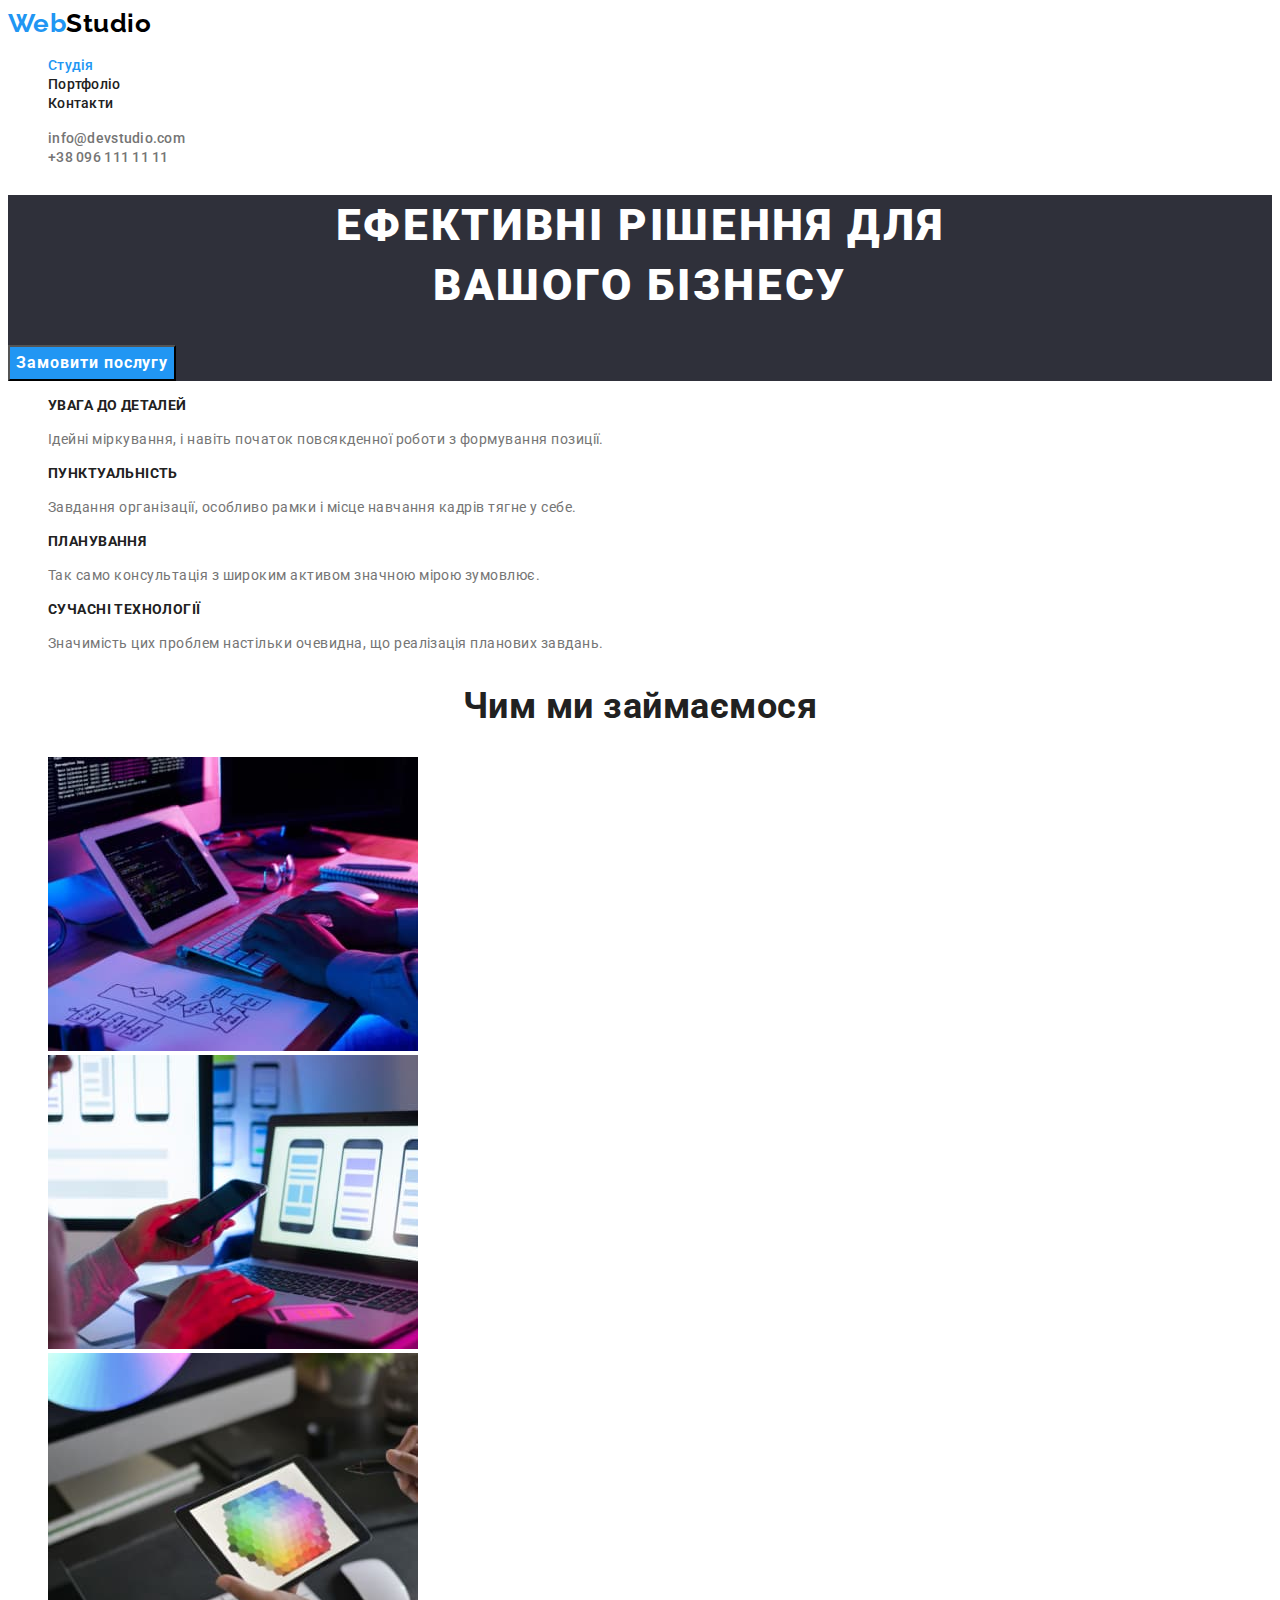
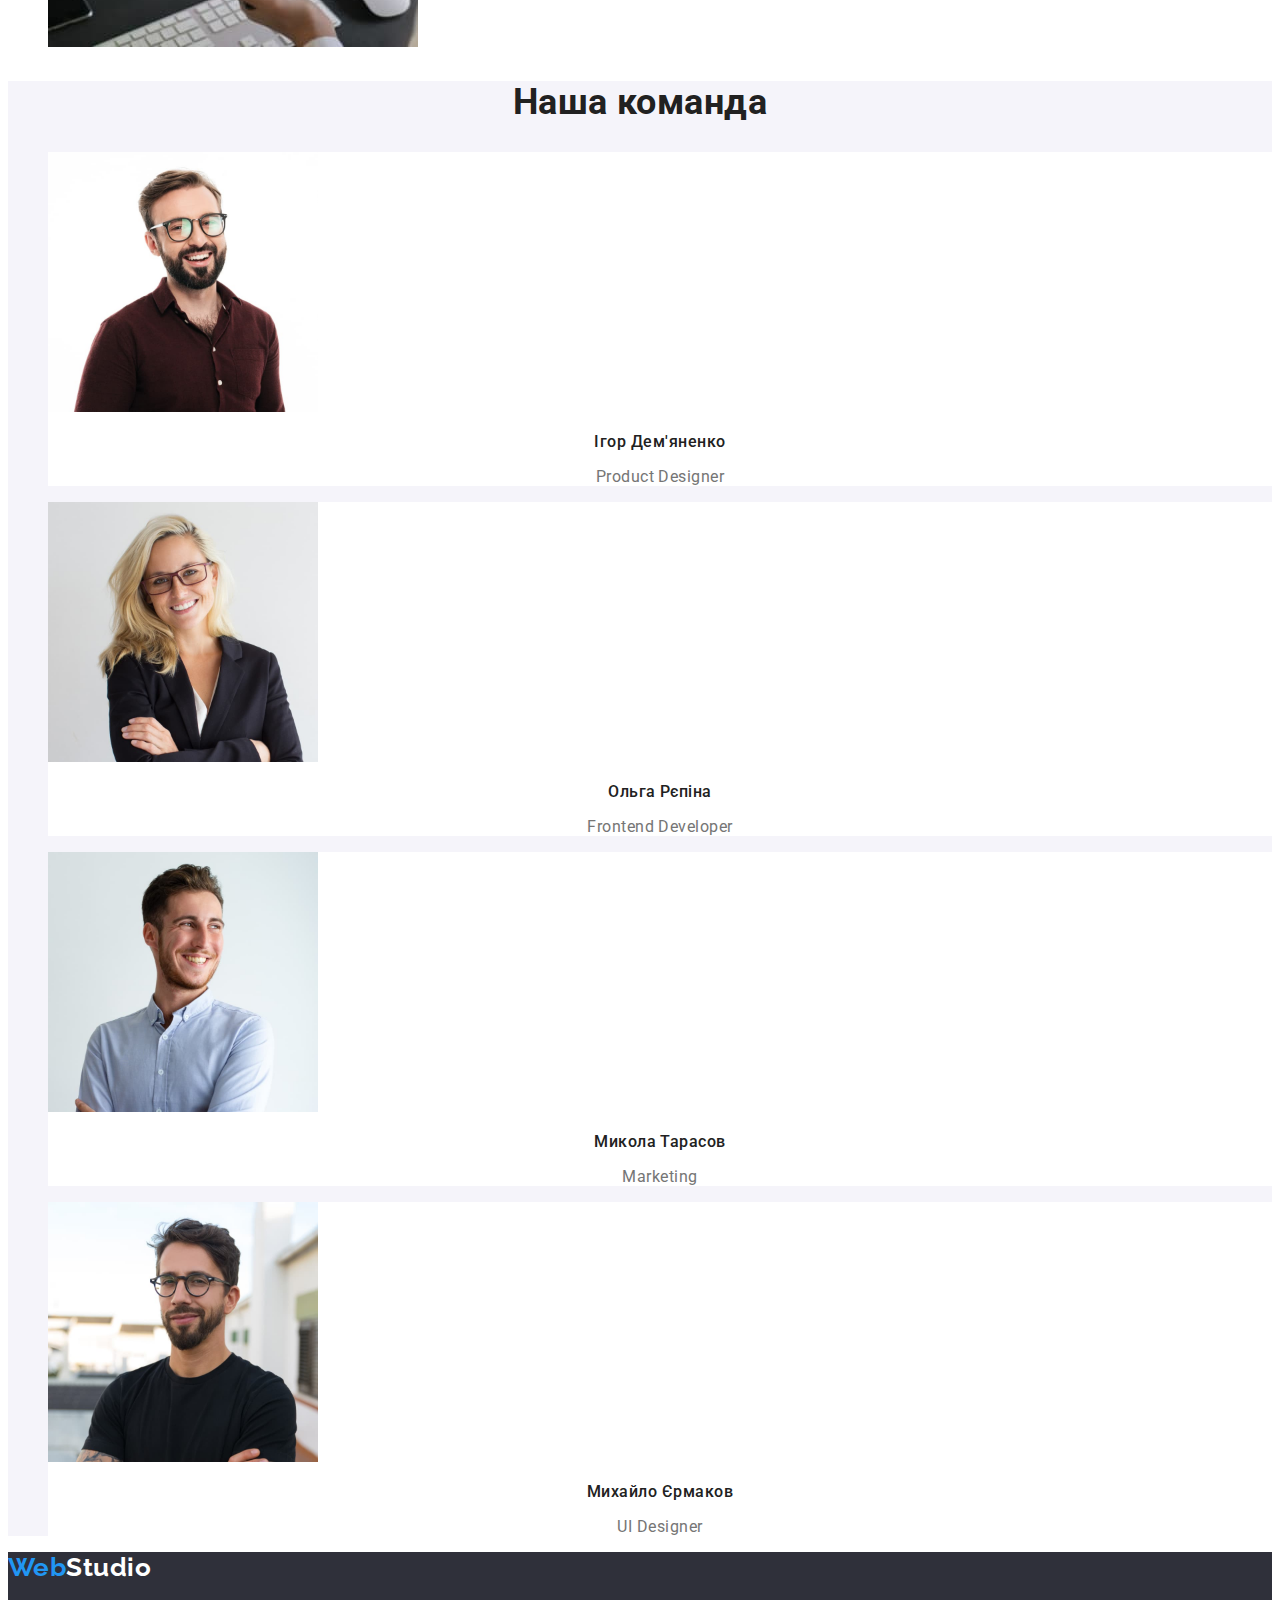
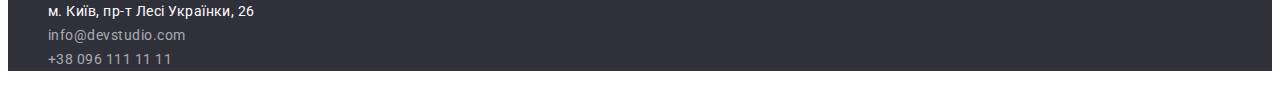
<file: index.html>
<!DOCTYPE html>
<html lang="uk">
  <head>
    <meta charset="UTF-8" />
    <meta http-equiv="X-UA-Compatible" content="IE=edge" />
    <meta name="viewport" content="width=device-width, initial-scale=1.0" />
    <title>Студія</title>
    <link
      href="https://fonts.googleapis.com/css2?family=Raleway:wght@700&family=Roboto:wght@400;500;700;900&display=swap"
      rel="stylesheet"
    />
    <link rel="stylesheet" href="./css/styles.css" />
  </head>
  <body>
    <!-- Шапка сайта -->
    <header>
      <nav>
        <a class="header-logo link" href="./index.html">
          <span class="header-logo-web">Web</span>Studio</a
        >
        <ul class="site-nav list">
          <li><a class="current link" href="./index.html">Студія</a></li>
          <li><a class="link" href="./portfolio.html">Портфоліо</a></li>
          <li><a class="link" href="">Контакти</a></li>
        </ul>
      </nav>
      <ul class="auth-nav list">
        <li>
          <a class="link" href="mailto:info@devstudio.com"
            >info@devstudio.com</a
          >
        </li>
        <li><a class="link" href="tel:+380961111111">+38 096 111 11 11</a></li>
      </ul>
    </header>
    <main>
      <!-- Баннер -->
      <section class="hero">
        <h1 class="hero-title">Ефективні рішення для<br />вашого бізнесу</h1>
        <button class="hero-button" type="button">Замовити послугу</button>
      </section>
      <!-- Особливості -->
      <section class="features">
        <h2 class="features-title" hidden>Особливості</h2>
        <ul class="features-list list">
          <li>
            <h3 class="title">УВАГА ДО ДЕТАЛЕЙ</h3>
            <p class="text">
              Ідейні міркування, і навіть початок повсякденної роботи з
              формування позиції.
            </p>
          </li>
          <li>
            <h3 class="title">ПУНКТУАЛЬНІСТЬ</h3>
            <p class="text">
              Завдання організації, особливо рамки і місце навчання кадрів тягне
              у себе.
            </p>
          </li>
          <li>
            <h3 class="title">ПЛАНУВАННЯ</h3>
            <p class="text">
              Так само консультація з широким активом значною мірою зумовлює.
            </p>
          </li>
          <li>
            <h3 class="title">СУЧАСНІ ТЕХНОЛОГІЇ</h3>
            <p class="text">
              Значимість цих проблем настільки очевидна, що реалізація планових
              завдань.
            </p>
          </li>
        </ul>
      </section>
      <!-- Чим займаємося, спеціалізація -->
      <section class="specialization">
        <h2 class="specialization-title">Чим ми займаємося</h2>
        <ul class="specialization-list list">
          <li>
            <img
              src="./images/specialization1.jpg"
              alt="Розробка бек-енду"
              width="370"
            />
          </li>
          <li>
            <img
              src="./images/specialization2.jpg"
              alt="Розробка фронт-енду"
              width="370"
            />
          </li>
          <li>
            <img
              src="./images/specialization3.jpg"
              alt="Розробка дизайну"
              width="370"
            />
          </li>
        </ul>
      </section>
      <!-- Команда -->
      <section class="team">
        <h2 class="team-title">Наша команда</h2>
        <ul class="team-list list">
          <li class="card">
            <img src="./images/team1.jpg" alt="Портрет" width="270" />
            <h3 class="title">Ігор Дем'яненко</h3>
            <p class="text">Product Designer</p>
          </li>
          <li class="card">
            <img src="./images/team2.jpg" alt="Портрет" width="270" />
            <h3 class="title">Ольга Рєпіна</h3>
            <p class="text">Frontend Developer</p>
          </li>
          <li class="card">
            <img src="./images/team3.jpg" alt="Портрет" width="270" />
            <h3 class="title">Микола Тарасов</h3>
            <p class="text">Marketing</p>
          </li>
          <li class="card">
            <img src="./images/team4.jpg" alt="Портрет" width="270" />
            <h3 class="title">Михайло Єрмаков</h3>
            <p class="text">UI Designer</p>
          </li>
        </ul>
      </section>
    </main>
    <!-- Футер -->
    <footer class="footer">
      <a class="footer-logo link" href="/">
        <span class="footer-logo-web">Web</span>Studio</a
      >
      <address class="address">
        <ul class="list">
          <li>
            <a
              class="city link"
              href="https://goo.gl/maps/1pyLAUd6PY9C7F6W9"
              target="_blank"
              rel="noopener noreferrer nofollow"
              >м. Київ, пр-т Лесі Українки, 26
            </a>
          </li>
          <li>
            <a class="link" href="mailto:info@devstudio.com"
              >info@devstudio.com</a
            >
          </li>
          <li>
            <a class="link" href="tel:+380961111111">+38 096 111 11 11</a>
          </li>
        </ul>
      </address>
    </footer>
  </body>
</html>
</file>
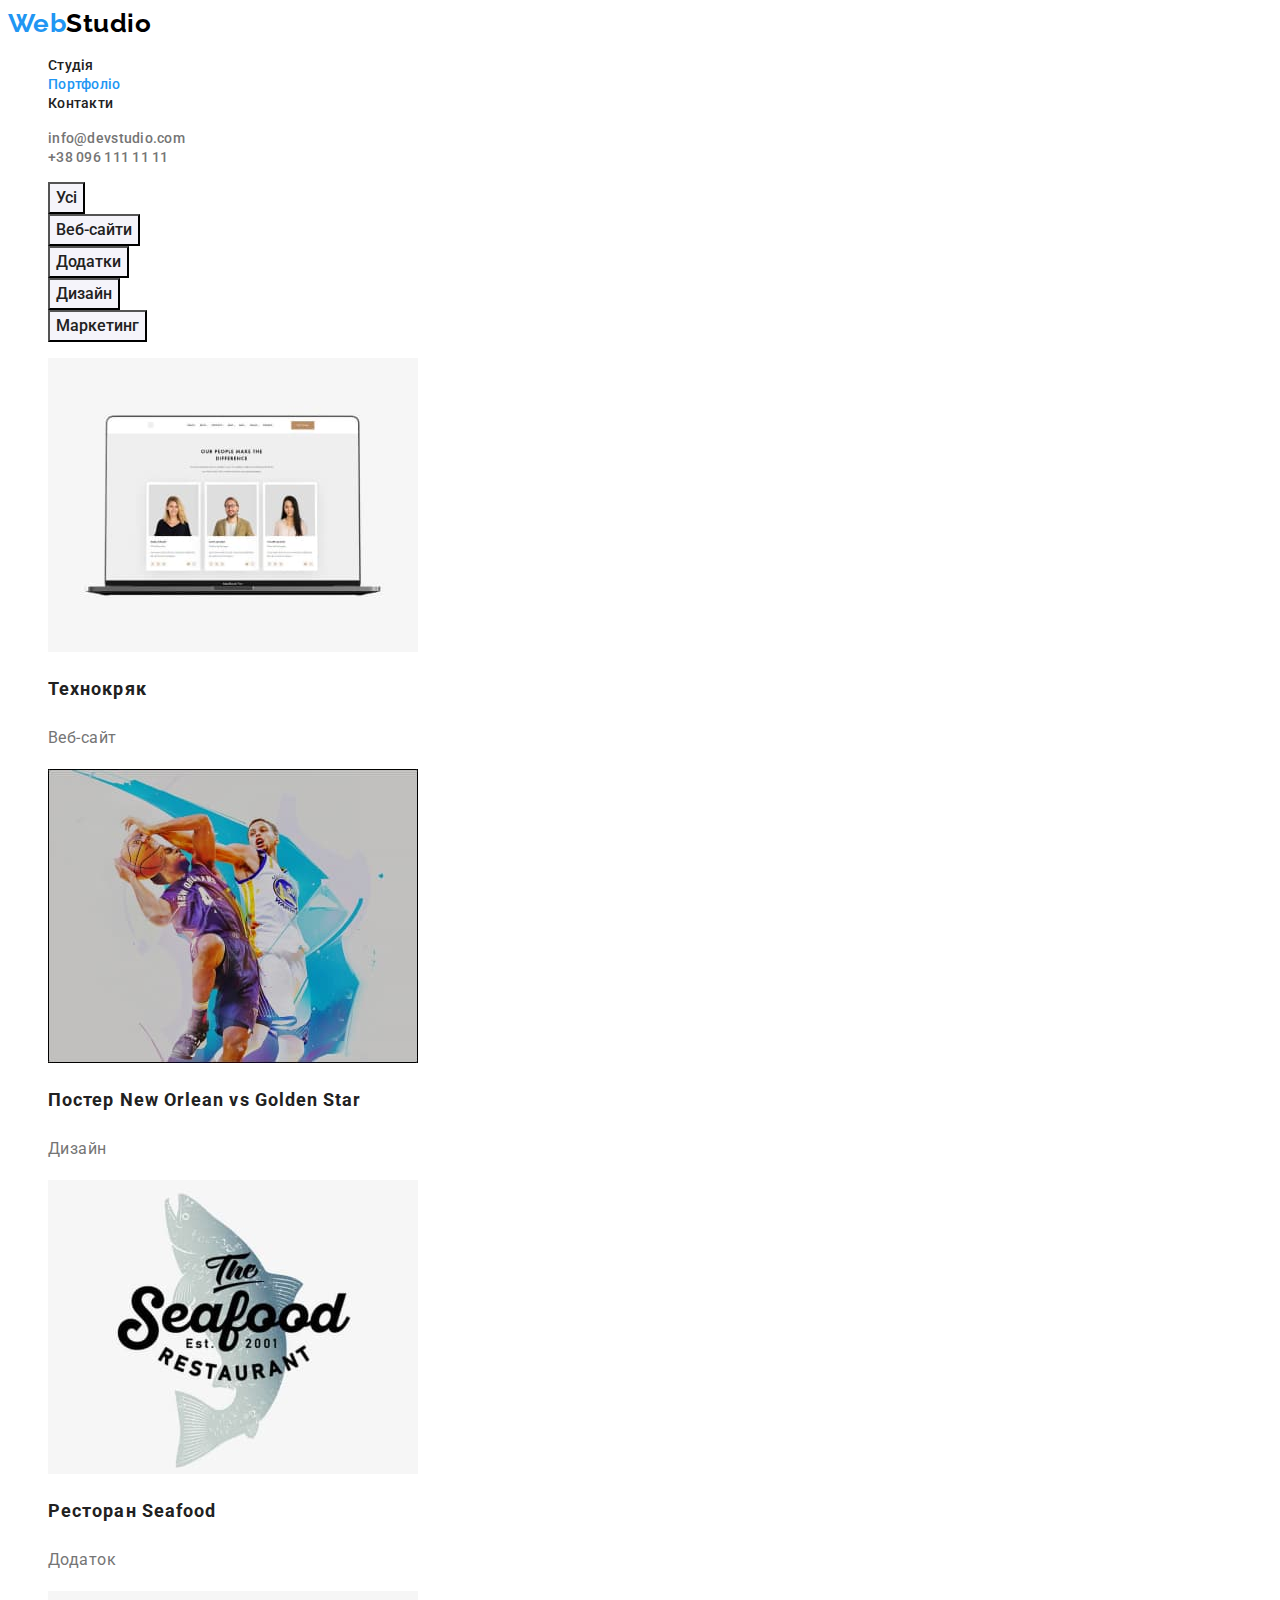
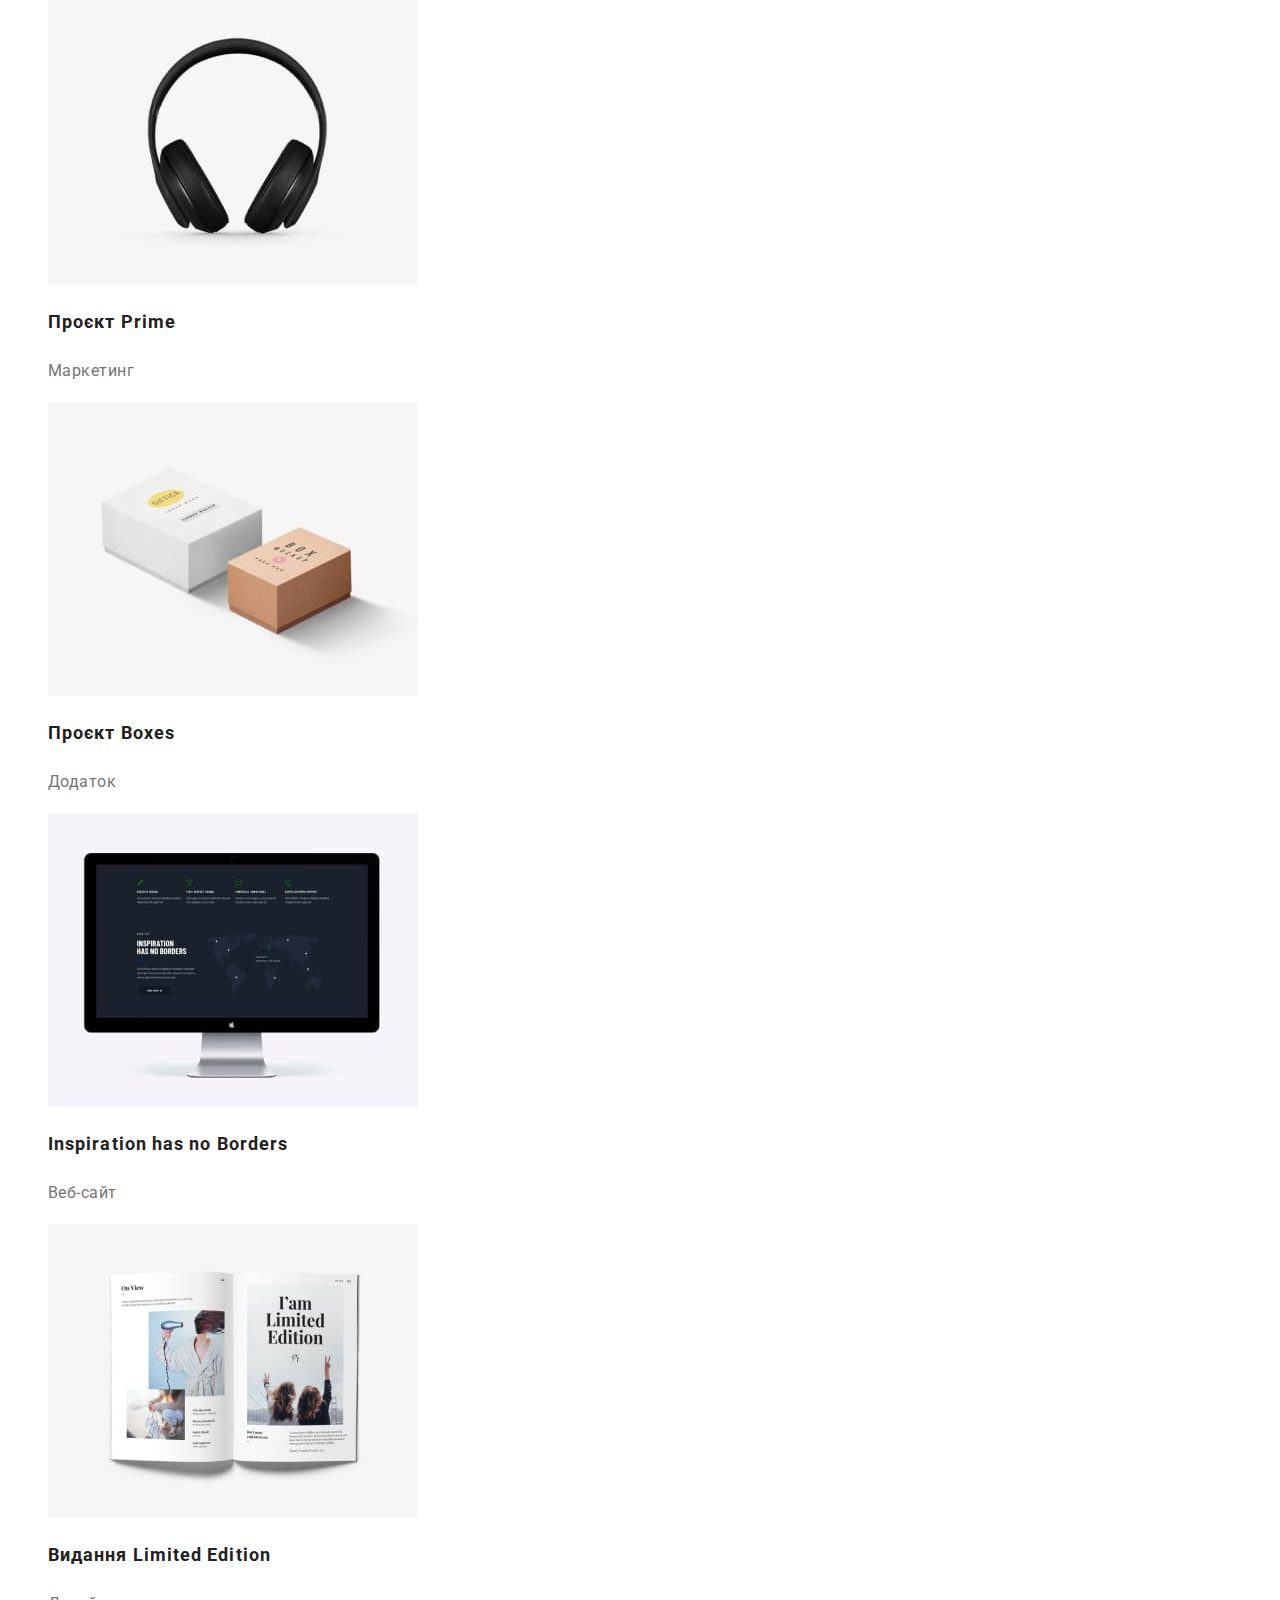
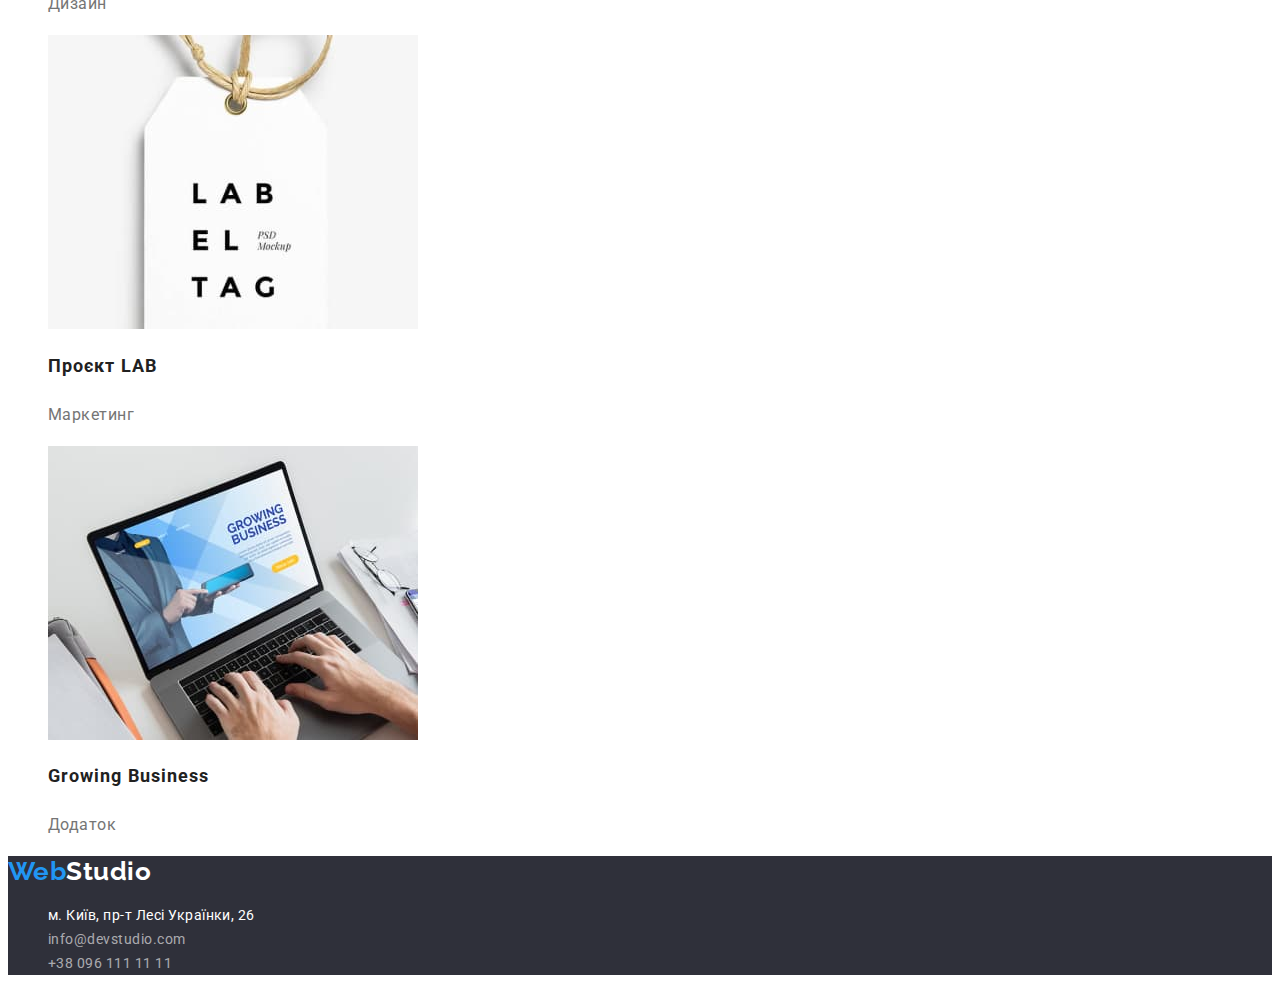
<file: portfolio.html>
<!DOCTYPE html>
<html lang="uk">
  <head>
    <meta charset="UTF-8" />
    <meta http-equiv="X-UA-Compatible" content="IE=edge" />
    <meta name="viewport" content="width=device-width, initial-scale=1.0" />
    <title>Портфоліо</title>
    <link
      href="https://fonts.googleapis.com/css2?family=Raleway:wght@700&family=Roboto:wght@400;500;700;900&display=swap"
      rel="stylesheet"
    />
    <link rel="stylesheet" href="./css/styles.css" />
  </head>
  <body>
    <!-- Шапка сайта -->
    <header>
      <nav>
        <a class="header-logo link" href="./index.html">
          <span class="header-logo-web">Web</span>Studio</a
        >
        <ul class="site-nav list">
          <li><a class="link" href="./index.html">Студія</a></li>
          <li><a class="current link" href="./portfolio.html">Портфоліо</a></li>
          <li><a class="link" href="">Контакти</a></li>
        </ul>
      </nav>
      <ul class="auth-nav list">
        <li>
          <a class="link" href="mailto:info@devstudio.com"
            >info@devstudio.com</a
          >
        </li>
        <li><a class="link" href="tel:+380961111111">+38 096 111 11 11</a></li>
      </ul>
    </header>
    <main>
      <!-- Портфоліо -->
      <section class="portfolio">
        <h1 class="portfolio-title" hidden>Портфоліо</h1>
        <ul class="list">
          <li><button class="button" type="button">Усі</button></li>
          <li><button class="button" type="button">Веб-сайти</button></li>
          <li><button class="button" type="button">Додатки</button></li>
          <li><button class="button" type="button">Дизайн</button></li>
          <li><button class="button" type="button">Маркетинг</button></li>
        </ul>
        <ul class="portfolio-list list">
          <li class="card">
            <img
              src="./images/portfolio-technokryak.jpg"
              alt="Сторінка сайту з трьома фото персоналу "
              width="370"
            />
            <h2 class="title">Технокряк</h2>
            <p class="text">Веб-сайт</p>
          </li>
          <li class="card">
            <img
              src="./images/portfolio-poster.jpg"
              alt="Фото баскетболістів у грі"
              width="370"
            />
            <h2 class="title">Постер New Orlean vs Golden Star</h2>
            <p class="text">Дизайн</p>
          </li>
          <li class="card">
            <img
              src="./images/portfolio-seafood.jpg"
              alt="Логотип ресторану Seafood"
              width="370"
            />
            <h2 class="title">Ресторан Seafood</h2>
            <p class="text">Додаток</p>
          </li>
          <li class="card">
            <img
              src="./images/portfolio-prime.jpg"
              alt="Навушники чорні"
              width="370"
            />
            <h2 class="title">Проєкт Prime</h2>
            <p class="text">Маркетинг</p>
          </li>
          <li class="card">
            <img
              src="./images/portfolio-boxes.jpg"
              alt="Дві коробки"
              width="370"
            />
            <h2 class="title">Проєкт Boxes</h2>
            <p class="text">Додаток</p>
          </li>
          <li class="card">
            <img
              src="./images/portfolio-inspiration.jpg"
              alt="Сторінка сайту з написами"
              width="370"
            />
            <h2 class="title">Inspiration has no Borders</h2>
            <p class="text">Веб-сайт</p>
          </li>
          <li class="card">
            <img
              src="./images/portfolio-edition.jpg"
              alt="Розгорнута книжка"
              width="370"
            />
            <h2 class="title">Видання Limited Edition</h2>
            <p class="text">Дизайн</p>
          </li>
          <li class="card">
            <img
              src="./images/portfolio-lab.jpg"
              alt="Бірка з лого LAB"
              width="370"
            />
            <h2 class="title">Проєкт LAB</h2>
            <p class="text">Маркетинг</p>
          </li>
          <li class="card">
            <img
              src="./images/portfolio-business.jpg"
              alt="В ноутбуці відкрита сторінка Growing Business"
              width="370"
            />
            <h2 class="title">Growing Business</h2>
            <p class="text">Додаток</p>
          </li>
        </ul>
      </section>
    </main>
    <!-- Футер сайта  -->
    <footer class="footer">
      <a class="footer-logo link" href="/">
        <span class="footer-logo-web">Web</span>Studio</a
      >
      <address class="address">
        <ul class="list">
          <li>
            <a
              class="city link"
              href="https://goo.gl/maps/1pyLAUd6PY9C7F6W9"
              target="_blank"
              rel="noopener noreferrer nofollow"
              >м. Київ, пр-т Лесі Українки, 26
            </a>
          </li>
          <li>
            <a class="link" href="mailto:info@devstudio.com"
              >info@devstudio.com</a
            >
          </li>
          <li>
            <a class="link" href="tel:+380961111111">+38 096 111 11 11</a>
          </li>
        </ul>
      </address>
    </footer>
  </body>
</html>
</file>
<file: css/styles.css>
/* Колір основного тексту  #757575;  */
/* Вторинний колір текстy  #212121; */
/* Білий колір #FFFFFF; */
/* Колір акценту  #2196F3; */
/* Колір вторинного фону #F5F4FA; */
:root {
--primery-background-color: #FFFFFF;
--primery-text-color: #757575;
--title-text-color: #212121;
--accent-color: #2196F3;
--secondary-background-color:#F5F4FA;
--card-background-color: #FFFFFF;
--dark-text-color: #000000;
--light-text-color: #FFFFFF;
--aktive-hero-btn-color: #188CE8;
--dark-background-color: #2F303A;
--address-link-color: rgba(255, 255, 255, 0.6);
}
body {
background-color: var(--primery-background-color);
color: var(--primery-text-color);

font-family: Roboto, sans-serif;
letter-spacing: 0.03em;
}
.list {
list-style: none;
}
.link {
 text-decoration: none;   
}
.card {
    background-color: var(--card-background-color);
}
/* Шапка */
/* Логотип */
.header-logo {
    font-family: 'Raleway', sans-serif;
    font-weight: 700;
    font-size: 26px;
    line-height: calc(31/26);
  
    color: var(--dark-text-color);
}
.header-logo-web {
color: var(--accent-color);
}
/* Навігація */
.site-nav .link {
    font-weight: 500;
    font-size: 14px;
    line-height: calc(16/14);
    letter-spacing: 0.02em;

    color: var(--title-text-color);
    }

.site-nav .current,
.site-nav .link:hover,
.site-nav .link:focus
{
    color: var(--accent-color);
}

.auth-nav .link{
    font-weight: 500;
    font-size: 14px;
    line-height: calc(16/14);
    letter-spacing: 0.02em;

    color: inherit;
}
.auth-nav .link:hover,
.auth-nav .link:focus {
    color: var(--accent-color);
}
/* Баннер */
.hero {
    background-color: var(--dark-background-color);
}
.hero-title {
    font-weight: 900;
    font-size: 44px;
    line-height: calc(60/44);
    text-align: center;
    letter-spacing: 0.06em;
    text-transform: uppercase;

    color: var(--light-text-color);
}
.hero-button {
    background-color: var(--accent-color);

    cursor: pointer;

    font-family: inherit;
    font-weight: 700;
    font-size: 16px;
    line-height: calc(30/16);
        
    display: flex;
    align-items: center;
    text-align: center;
    letter-spacing: 0.06em;

    color: var(--light-text-color);

}
.hero-button:hover,
.hero-button:focus{
    background-color: var(--aktive-hero-btn-color);

    cursor: pointer;
    
    font-family: inherit;
    font-weight: 700;
    font-size: 16px;
    line-height: calc(30/16);
    
    display: flex;
    align-items: center;
    text-align: center;
    letter-spacing: 0.06em;

    color: var(--light-text-color);
}

/* Особливості */
.features-title {
    font-weight: 700;
    font-size: 36px;
    line-height: calc(42/36);
    text-align: center;

    color: var(--title-text-color);
}
.features-list .title{
    font-weight: 700;
    font-size: 14px;
    line-height: calc(16/14);
    letter-spacing: 0.03em;
    text-transform: uppercase;

    color: var(--title-text-color);
}
.features-list .text {
    font-size: 14px;
    line-height: calc(24/14);

    color: var(--primery-text-color);
}
/* Чим ми займаємося */
.specialization-title {
    font-weight: 700;
    font-size: 36px;
    line-height: calc(42/36);
    text-align: center;

    color: var(--title-text-color);
}
/* Команда */
.team {
    background-color: var(--secondary-background-color);
}
.team-title {
    font-weight: 700;
    font-size: 36px;
    line-height: calc(42/36);
    text-align: center;

    color: var(--title-text-color);
}
.team-list .title {
    font-weight: 500;
    font-size: 16px;
    line-height: calc(19/16);
    text-align: center;

    color: var(--title-text-color);
}
.team-list .text {
    font-size: 16px;
    line-height: calc(19/16);
    text-align: center;
}
/* Футер */
.footer {
    background-color: var(--dark-background-color);
}
.footer-logo {
    font-family: 'Raleway', sans-serif;
    font-weight: 700;
    font-size: 26px;
    line-height: calc(31/26);
 
    color: var(--light-text-color);
}
.footer-logo-web {
    color: var(--accent-color);
}
.address .link{
    font-style: normal;
    font-size: 14px;
    line-height: calc(24/14);

    color: var(--address-link-color);
}
.address .city {
    font-size: 14px;
        line-height: calc(24/14);
       
        color: var(--light-text-color);
}
.address .link:hover,
.address .link:focus {
    color: var(--accent-color);
}
/* Портфоліо */
.portfolio .button {
    background-color: var(--secondary-background-color);
    
    cursor: pointer;
    
    font-family: inherit;
    font-weight: 500;
    font-size: 16px;
    line-height: calc(26/16);
    text-align: center;

    color: var(--title-text-color);
}
.portfolio .button:hover,
.portfolio .button:focus {
    background-color: var(--accent-color);

    cursor: pointer;

    font-family: inherit;
    font-weight: 500;
    font-size: 16px;
    line-height: calc(26/16);
    text-align: center;

    color: var(--light-text-color);
}
.portfolio-list .title {
    font-weight: 700;
    font-size: 18px;
    line-height: calc(36/18);
    letter-spacing: 0.06em;

    color: var(--title-text-color);
}
.portfolio-list .text {
    font-size: 16px;
    line-height: calc(30/16);
}
</file>
